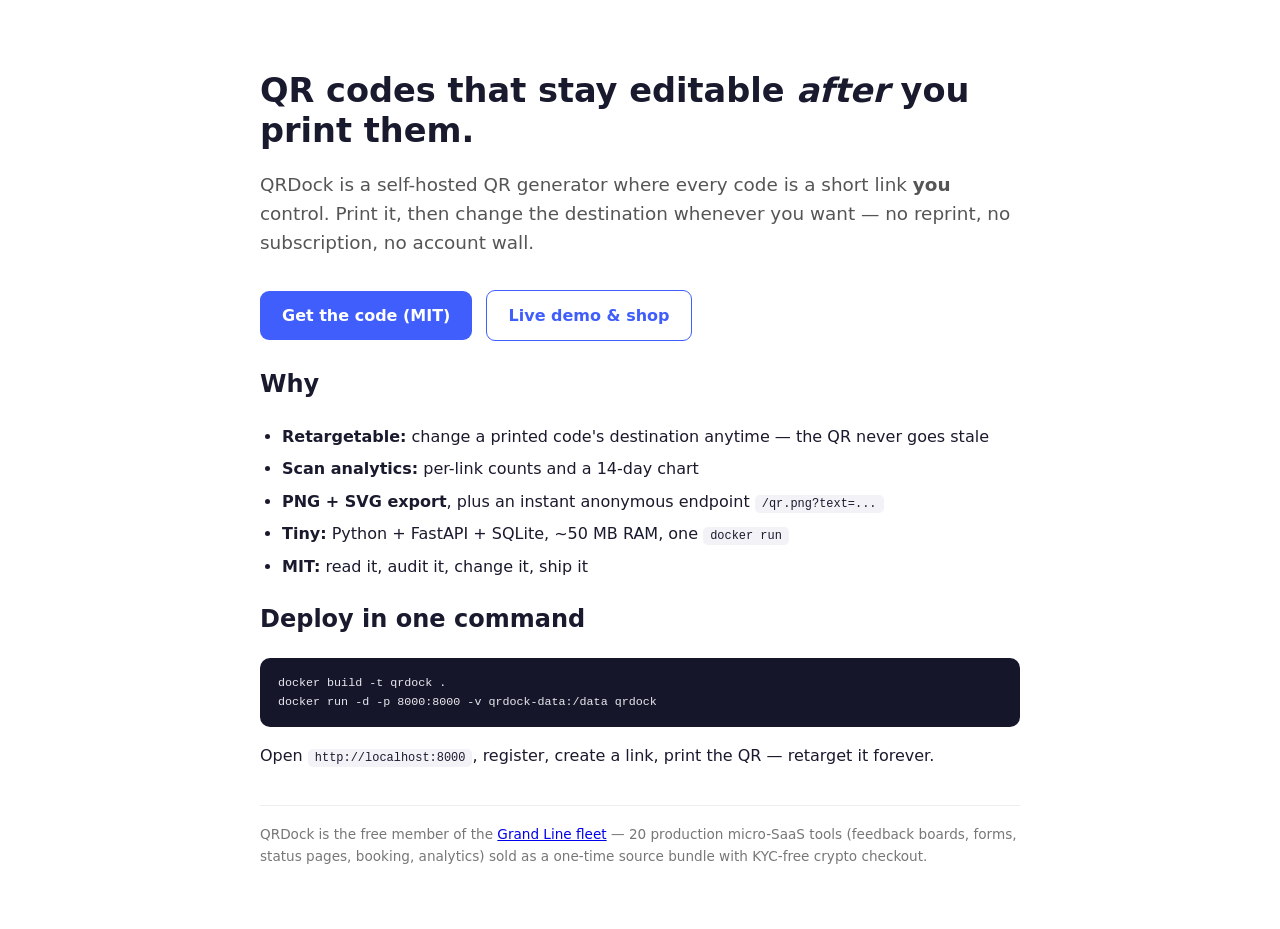
<file: docs/index.html>
<!doctype html>
<html lang="en"><head>
<meta charset="utf-8"><meta name="viewport" content="width=device-width,initial-scale=1">
<title>QRDock — QR codes that stay editable after printing</title>
<meta name="description" content="Self-hosted QR code generator. Every code is a short link you control — retarget it anytime, track scans, export PNG/SVG. MIT, one Docker container.">
<link rel="canonical" href="https://seyitwb-svg.github.io/qrdock/">
<style>
body{font-family:system-ui,-apple-system,sans-serif;max-width:760px;margin:0 auto;padding:48px 20px;color:#1a1a2e;line-height:1.6}
h1{font-size:2.1em;line-height:1.2;margin-bottom:8px}
.sub{color:#555;font-size:1.15em;margin-bottom:28px}
code{background:#f2f2f7;padding:2px 7px;border-radius:5px;font-size:.92em}
pre{background:#16162a;color:#e8e8f0;padding:16px 18px;border-radius:10px;overflow:auto;font-size:.9em}
.btn{display:inline-block;padding:12px 22px;border-radius:9px;text-decoration:none;font-weight:600;margin:4px 8px 4px 0}
.p{background:#3f5efb;color:#fff}.s{border:1.5px solid #3f5efb;color:#3f5efb}
ul{padding-left:22px}li{margin:7px 0}
.small{color:#777;font-size:.85em;margin-top:36px;border-top:1px solid #eee;padding-top:18px}
</style></head><body>
<h1>QR codes that stay editable <em>after</em> you print them.</h1>
<p class="sub">QRDock is a self-hosted QR generator where every code is a short link <b>you</b> control. Print it, then change the destination whenever you want — no reprint, no subscription, no account wall.</p>
<p>
<a class="btn p" href="https://github.com/seyitwb-svg/qrdock">Get the code (MIT)</a>
<a class="btn s" href="https://github.com/seyitwb-svg/grand-line-fleet/blob/main/LIVE-URLS.txt">Live demo &amp; shop</a>
</p>
<h2>Why</h2>
<ul>
<li><b>Retargetable:</b> change a printed code's destination anytime — the QR never goes stale</li>
<li><b>Scan analytics:</b> per-link counts and a 14-day chart</li>
<li><b>PNG + SVG export</b>, plus an instant anonymous endpoint <code>/qr.png?text=...</code></li>
<li><b>Tiny:</b> Python + FastAPI + SQLite, ~50 MB RAM, one <code>docker run</code></li>
<li><b>MIT:</b> read it, audit it, change it, ship it</li>
</ul>
<h2>Deploy in one command</h2>
<pre>docker build -t qrdock .
docker run -d -p 8000:8000 -v qrdock-data:/data qrdock</pre>
<p>Open <code>http://localhost:8000</code>, register, create a link, print the QR — retarget it forever.</p>
<p class="small">QRDock is the free member of the <a href="https://github.com/seyitwb-svg/grand-line-fleet">Grand Line fleet</a> — 20 production micro-SaaS tools (feedback boards, forms, status pages, booking, analytics) sold as a one-time source bundle with KYC-free crypto checkout.</p>
</body></html>
</file>
